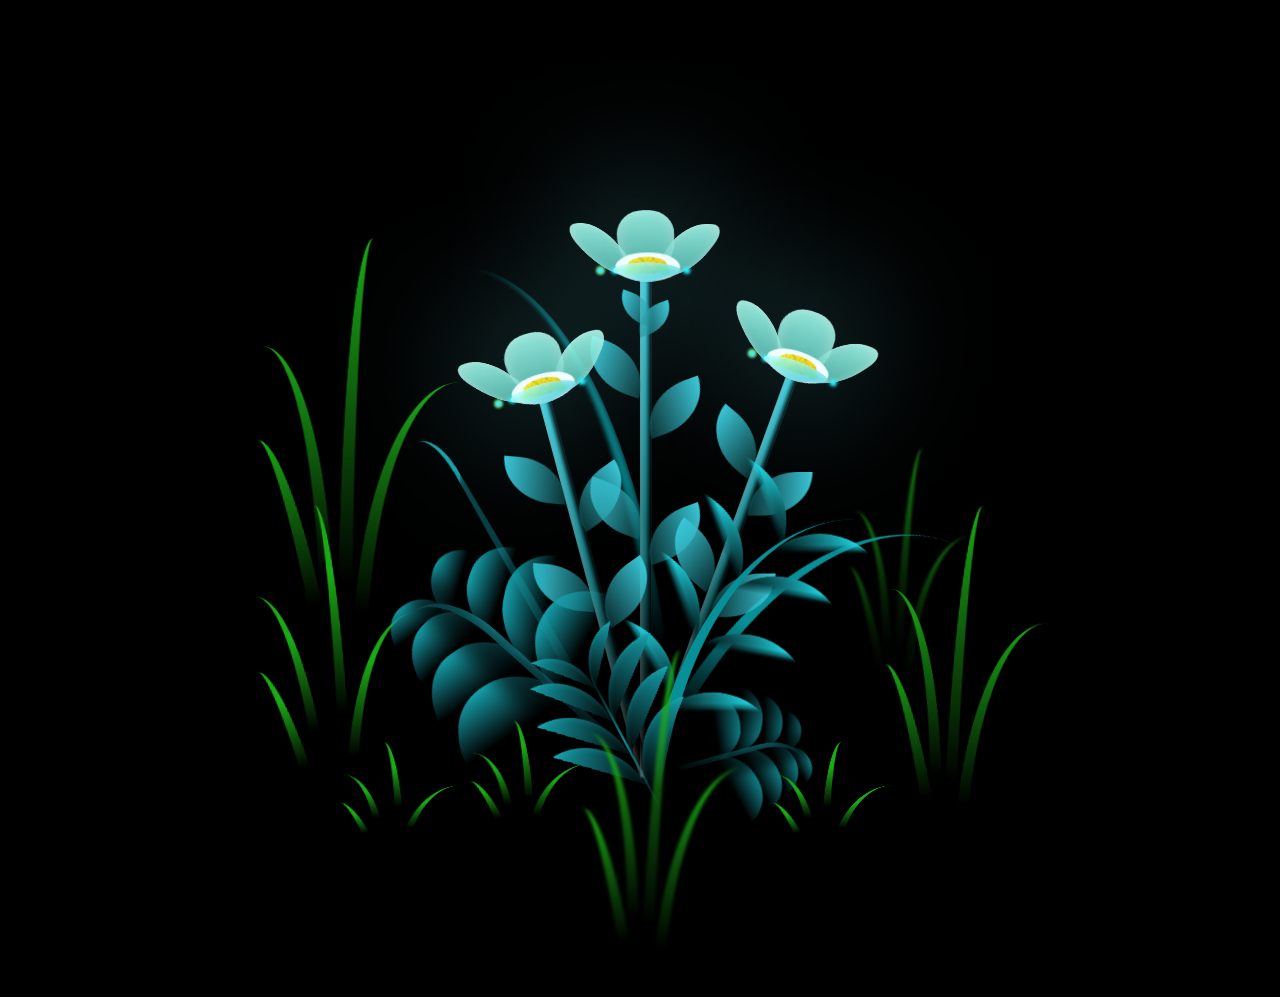
<file: index.html>
readme html

if the html code is not opening, copy and past into your code from below :)

<!DOCTYPE html>
<html lang="en">
<head>
    <meta charset="UTF-8">
    <meta http-equiv="X-UA-Compatible" content="IE=edge">
    <meta name="viewport" content="width=device-width, initial-scale=1.0">
    <link rel="stylesheet" href="style.css">
    <script src="main.js" type="text/javascript"></script><title>Flowers for Malika</title>
</head>
    
<body class="not-loaded">
    <div class="night"></div>
    <div class="flowers">
      <div class="flower flower--1">
        <div class="flower__leafs flower__leafs--1">
          <div class="flower__leaf flower__leaf--1"></div>
          <div class="flower__leaf flower__leaf--2"></div>
          <div class="flower__leaf flower__leaf--3"></div>
          <div class="flower__leaf flower__leaf--4"></div>
          <div class="flower__white-circle"></div>
  
          <div class="flower__light flower__light--1"></div>
          <div class="flower__light flower__light--2"></div>
          <div class="flower__light flower__light--3"></div>
          <div class="flower__light flower__light--4"></div>
          <div class="flower__light flower__light--5"></div>
          <div class="flower__light flower__light--6"></div>
          <div class="flower__light flower__light--7"></div>
          <div class="flower__light flower__light--8"></div>
  
        </div>
        <div class="flower__line">
          <div class="flower__line__leaf flower__line__leaf--1"></div>
          <div class="flower__line__leaf flower__line__leaf--2"></div>
          <div class="flower__line__leaf flower__line__leaf--3"></div>
          <div class="flower__line__leaf flower__line__leaf--4"></div>
          <div class="flower__line__leaf flower__line__leaf--5"></div>
          <div class="flower__line__leaf flower__line__leaf--6"></div>
        </div>
      </div>
  
      <div class="flower flower--2">
        <div class="flower__leafs flower__leafs--2">
          <div class="flower__leaf flower__leaf--1"></div>
          <div class="flower__leaf flower__leaf--2"></div>
          <div class="flower__leaf flower__leaf--3"></div>
          <div class="flower__leaf flower__leaf--4"></div>
          <div class="flower__white-circle"></div>
  
          <div class="flower__light flower__light--1"></div>
          <div class="flower__light flower__light--2"></div>
          <div class="flower__light flower__light--3"></div>
          <div class="flower__light flower__light--4"></div>
          <div class="flower__light flower__light--5"></div>
          <div class="flower__light flower__light--6"></div>
          <div class="flower__light flower__light--7"></div>
          <div class="flower__light flower__light--8"></div>
  
        </div>
        <div class="flower__line">
          <div class="flower__line__leaf flower__line__leaf--1"></div>
          <div class="flower__line__leaf flower__line__leaf--2"></div>
          <div class="flower__line__leaf flower__line__leaf--3"></div>
          <div class="flower__line__leaf flower__line__leaf--4"></div>
        </div>
      </div>
  
      <div class="flower flower--3">
        <div class="flower__leafs flower__leafs--3">
          <div class="flower__leaf flower__leaf--1"></div>
          <div class="flower__leaf flower__leaf--2"></div>
          <div class="flower__leaf flower__leaf--3"></div>
          <div class="flower__leaf flower__leaf--4"></div>
          <div class="flower__white-circle"></div>
  
          <div class="flower__light flower__light--1"></div>
          <div class="flower__light flower__light--2"></div>
          <div class="flower__light flower__light--3"></div>
          <div class="flower__light flower__light--4"></div>
          <div class="flower__light flower__light--5"></div>
          <div class="flower__light flower__light--6"></div>
          <div class="flower__light flower__light--7"></div>
          <div class="flower__light flower__light--8"></div>
  
        </div>
        <div class="flower__line">
          <div class="flower__line__leaf flower__line__leaf--1"></div>
          <div class="flower__line__leaf flower__line__leaf--2"></div>
          <div class="flower__line__leaf flower__line__leaf--3"></div>
          <div class="flower__line__leaf flower__line__leaf--4"></div>
        </div>
      </div>
  
      <div class="grow-ans" style="--d:1.2s">
        <div class="flower__g-long">
          <div class="flower__g-long__top"></div>
          <div class="flower__g-long__bottom"></div>
        </div>
      </div>
  
      <div class="growing-grass">
        <div class="flower__grass flower__grass--1">
          <div class="flower__grass--top"></div>
          <div class="flower__grass--bottom"></div>
          <div class="flower__grass__leaf flower__grass__leaf--1"></div>
          <div class="flower__grass__leaf flower__grass__leaf--2"></div>
          <div class="flower__grass__leaf flower__grass__leaf--3"></div>
          <div class="flower__grass__leaf flower__grass__leaf--4"></div>
          <div class="flower__grass__leaf flower__grass__leaf--5"></div>
          <div class="flower__grass__leaf flower__grass__leaf--6"></div>
          <div class="flower__grass__leaf flower__grass__leaf--7"></div>
          <div class="flower__grass__leaf flower__grass__leaf--8"></div>
          <div class="flower__grass__overlay"></div>
        </div>
      </div>
  
      <div class="growing-grass">
        <div class="flower__grass flower__grass--2">
          <div class="flower__grass--top"></div>
          <div class="flower__grass--bottom"></div>
          <div class="flower__grass__leaf flower__grass__leaf--1"></div>
          <div class="flower__grass__leaf flower__grass__leaf--2"></div>
          <div class="flower__grass__leaf flower__grass__leaf--3"></div>
          <div class="flower__grass__leaf flower__grass__leaf--4"></div>
          <div class="flower__grass__leaf flower__grass__leaf--5"></div>
          <div class="flower__grass__leaf flower__grass__leaf--6"></div>
          <div class="flower__grass__leaf flower__grass__leaf--7"></div>
          <div class="flower__grass__leaf flower__grass__leaf--8"></div>
          <div class="flower__grass__overlay"></div>
        </div>
      </div>
  
      <div class="grow-ans" style="--d:2.4s">
        <div class="flower__g-right flower__g-right--1">
          <div class="leaf"></div>
        </div>
      </div>
  
      <div class="grow-ans" style="--d:2.8s">
        <div class="flower__g-right flower__g-right--2">
          <div class="leaf"></div>
        </div>
      </div>
  
      <div class="grow-ans" style="--d:2.8s">
        <div class="flower__g-front">
          <div class="flower__g-front__leaf-wrapper flower__g-front__leaf-wrapper--1">
            <div class="flower__g-front__leaf"></div>
          </div>
          <div class="flower__g-front__leaf-wrapper flower__g-front__leaf-wrapper--2">
            <div class="flower__g-front__leaf"></div>
          </div>
          <div class="flower__g-front__leaf-wrapper flower__g-front__leaf-wrapper--3">
            <div class="flower__g-front__leaf"></div>
          </div>
          <div class="flower__g-front__leaf-wrapper flower__g-front__leaf-wrapper--4">
            <div class="flower__g-front__leaf"></div>
          </div>
          <div class="flower__g-front__leaf-wrapper flower__g-front__leaf-wrapper--5">
            <div class="flower__g-front__leaf"></div>
          </div>
          <div class="flower__g-front__leaf-wrapper flower__g-front__leaf-wrapper--6">
            <div class="flower__g-front__leaf"></div>
          </div>
          <div class="flower__g-front__leaf-wrapper flower__g-front__leaf-wrapper--7">
            <div class="flower__g-front__leaf"></div>
          </div>
          <div class="flower__g-front__leaf-wrapper flower__g-front__leaf-wrapper--8">
            <div class="flower__g-front__leaf"></div>
          </div>
          <div class="flower__g-front__line"></div>
        </div>
      </div>
  
      <div class="grow-ans" style="--d:3.2s">
        <div class="flower__g-fr">
          <div class="leaf"></div>
          <div class="flower__g-fr__leaf flower__g-fr__leaf--1"></div>
          <div class="flower__g-fr__leaf flower__g-fr__leaf--2"></div>
          <div class="flower__g-fr__leaf flower__g-fr__leaf--3"></div>
          <div class="flower__g-fr__leaf flower__g-fr__leaf--4"></div>
          <div class="flower__g-fr__leaf flower__g-fr__leaf--5"></div>
          <div class="flower__g-fr__leaf flower__g-fr__leaf--6"></div>
          <div class="flower__g-fr__leaf flower__g-fr__leaf--7"></div>
          <div class="flower__g-fr__leaf flower__g-fr__leaf--8"></div>
        </div>
      </div>
  
      <div class="long-g long-g--0">
        <div class="grow-ans" style="--d:3s">
          <div class="leaf leaf--0"></div>
        </div>
        <div class="grow-ans" style="--d:2.2s">
          <div class="leaf leaf--1"></div>
        </div>
        <div class="grow-ans" style="--d:3.4s">
          <div class="leaf leaf--2"></div>
        </div>
        <div class="grow-ans" style="--d:3.6s">
          <div class="leaf leaf--3"></div>
        </div>
      </div>
  
      <div class="long-g long-g--1">
        <div class="grow-ans" style="--d:3.6s">
          <div class="leaf leaf--0"></div>
        </div>
        <div class="grow-ans" style="--d:3.8s">
          <div class="leaf leaf--1"></div>
        </div>
        <div class="grow-ans" style="--d:4s">
          <div class="leaf leaf--2"></div>
        </div>
        <div class="grow-ans" style="--d:4.2s">
          <div class="leaf leaf--3"></div>
        </div>
      </div>
  
      <div class="long-g long-g--2">
        <div class="grow-ans" style="--d:4s">
          <div class="leaf leaf--0"></div>
        </div>
        <div class="grow-ans" style="--d:4.2s">
          <div class="leaf leaf--1"></div>
        </div>
        <div class="grow-ans" style="--d:4.4s">
          <div class="leaf leaf--2"></div>
        </div>
        <div class="grow-ans" style="--d:4.6s">
          <div class="leaf leaf--3"></div>
        </div>
      </div>
  
      <div class="long-g long-g--3">
        <div class="grow-ans" style="--d:4s">
          <div class="leaf leaf--0"></div>
        </div>
        <div class="grow-ans" style="--d:4.2s">
          <div class="leaf leaf--1"></div>
        </div>
        <div class="grow-ans" style="--d:3s">
          <div class="leaf leaf--2"></div>
        </div>
        <div class="grow-ans" style="--d:3.6s">
          <div class="leaf leaf--3"></div>
        </div>
      </div>
  
      <div class="long-g long-g--4">
        <div class="grow-ans" style="--d:4s">
          <div class="leaf leaf--0"></div>
        </div>
        <div class="grow-ans" style="--d:4.2s">
          <div class="leaf leaf--1"></div>
        </div>
        <div class="grow-ans" style="--d:3s">
          <div class="leaf leaf--2"></div>
        </div>
        <div class="grow-ans" style="--d:3.6s">
          <div class="leaf leaf--3"></div>
        </div>
      </div>
  
      <div class="long-g long-g--5">
        <div class="grow-ans" style="--d:4s">
          <div class="leaf leaf--0"></div>
        </div>
        <div class="grow-ans" style="--d:4.2s">
          <div class="leaf leaf--1"></div>
        </div>
        <div class="grow-ans" style="--d:3s">
          <div class="leaf leaf--2"></div>
        </div>
        <div class="grow-ans" style="--d:3.6s">
          <div class="leaf leaf--3"></div>
        </div>
      </div>
  
      <div class="long-g long-g--6">
        <div class="grow-ans" style="--d:4.2s">
          <div class="leaf leaf--0"></div>
        </div>
        <div class="grow-ans" style="--d:4.4s">
          <div class="leaf leaf--1"></div>
        </div>
        <div class="grow-ans" style="--d:4.6s">
          <div class="leaf leaf--2"></div>
        </div>
        <div class="grow-ans" style="--d:4.8s">
          <div class="leaf leaf--3"></div>
        </div>
      </div>
  
      <div class="long-g long-g--7">
        <div class="grow-ans" style="--d:3s">
          <div class="leaf leaf--0"></div>
        </div>
        <div class="grow-ans" style="--d:3.2s">
          <div class="leaf leaf--1"></div>
        </div>
        <div class="grow-ans" style="--d:3.5s">
          <div class="leaf leaf--2"></div>
        </div>
        <div class="grow-ans" style="--d:3.6s">
          <div class="leaf leaf--3"></div>
        </div>
      </div>
    </div>
</body>
</html>
</file>
<file: style.css>
*, *::after, *::before {
	 padding: 0;
	 margin: 0;
	 box-sizing: border-box;
}
 :root {
	 --dark-color: #000;
}
 body {
	 display: flex;
	 align-items: flex-end;
	 justify-content: center;
	 min-height: 100vh;
	 background-color: var(--dark-color);
	 overflow: hidden;
	 perspective: 1000px;
	 padding: 50px 0px;
}
 .night {
	 position: fixed;
	 left: 50%;
	 top: 0;
	 transform: translateX(-50%);
	 width: 100%;
	 height: 100%;
	 filter: blur(0.1vmin);
}
 .flowers {
	 position: fixed;
	 transform: scale(0.8);
}
 .flower {
	 position: absolute;
	 bottom: 10vmin;
	 transform-origin: bottom center;
	 z-index: 10;
	 --fl-speed: 0.8s;
}
 .flower--1 {
	 animation: moving-flower-1 4s linear infinite;
}
 .flower--1 .flower__line {
	 height: 70vmin;
	 animation-delay: 0.3s;
}
 .flower--1 .flower__line__leaf--1 {
	 animation: blooming-leaf-right var(--fl-speed) 1.6s backwards;
}
 .flower--1 .flower__line__leaf--2 {
	 animation: blooming-leaf-right var(--fl-speed) 1.4s backwards;
}
 .flower--1 .flower__line__leaf--3 {
	 animation: blooming-leaf-left var(--fl-speed) 1.2s backwards;
}
 .flower--1 .flower__line__leaf--4 {
	 animation: blooming-leaf-left var(--fl-speed) 1s backwards;
}
 .flower--1 .flower__line__leaf--5 {
	 animation: blooming-leaf-right var(--fl-speed) 1.8s backwards;
}
 .flower--1 .flower__line__leaf--6 {
	 animation: blooming-leaf-left var(--fl-speed) 2s backwards;
}
 .flower--2 {
	 left: 50%;
	 transform: rotate(20deg);
	 animation: moving-flower-2 4s linear infinite;
}
 .flower--2 .flower__line {
	 height: 60vmin;
	 animation-delay: 0.6s;
}
 .flower--2 .flower__line__leaf--1 {
	 animation: blooming-leaf-right var(--fl-speed) 1.9s backwards;
}
 .flower--2 .flower__line__leaf--2 {
	 animation: blooming-leaf-right var(--fl-speed) 1.7s backwards;
}
 .flower--2 .flower__line__leaf--3 {
	 animation: blooming-leaf-left var(--fl-speed) 1.5s backwards;
}
 .flower--2 .flower__line__leaf--4 {
	 animation: blooming-leaf-left var(--fl-speed) 1.3s backwards;
}
 .flower--3 {
	 left: 50%;
	 transform: rotate(-15deg);
	 animation: moving-flower-3 4s linear infinite;
}
 .flower--3 .flower__line {
	 animation-delay: 0.9s;
}
 .flower--3 .flower__line__leaf--1 {
	 animation: blooming-leaf-right var(--fl-speed) 2.5s backwards;
}
 .flower--3 .flower__line__leaf--2 {
	 animation: blooming-leaf-right var(--fl-speed) 2.3s backwards;
}
 .flower--3 .flower__line__leaf--3 {
	 animation: blooming-leaf-left var(--fl-speed) 2.1s backwards;
}
 .flower--3 .flower__line__leaf--4 {
	 animation: blooming-leaf-left var(--fl-speed) 1.9s backwards;
}
 .flower__leafs {
	 position: relative;
	 animation: blooming-flower 2s backwards;
}
 .flower__leafs--1 {
	 animation-delay: 1.1s;
}
 .flower__leafs--2 {
	 animation-delay: 1.4s;
}
 .flower__leafs--3 {
	 animation-delay: 1.7s;
}
 .flower__leafs::after {
	 content: "";
	 position: absolute;
	 left: 0;
	 top: 0;
	 transform: translate(-50%, -100%);
	 width: 8vmin;
	 height: 8vmin;
	 background-color: #6bf0ff;
	 filter: blur(10vmin);
}
 .flower__leaf {
	 position: absolute;
	 bottom: 0;
	 left: 50%;
	 width: 8vmin;
	 height: 11vmin;
	 border-radius: 51% 49% 47% 53% / 44% 45% 55% 69%;
	 background-color: #a7ffee;
	 background-image: linear-gradient(to top, #54b8aa, #a7ffee);
	 transform-origin: bottom center;
	 opacity: 0.9;
	 box-shadow: inset 0 0 2vmin rgba(255, 255, 255, 0.5);
}
 .flower__leaf--1 {
	 transform: translate(-10%, 1%) rotateY(40deg) rotateX(-50deg);
}
 .flower__leaf--2 {
	 transform: translate(-50%, -4%) rotateX(40deg);
}
 .flower__leaf--3 {
	 transform: translate(-90%, 0%) rotateY(45deg) rotateX(50deg);
}
 .flower__leaf--4 {
	 width: 8vmin;
	 height: 8vmin;
	 transform-origin: bottom left;
	 border-radius: 4vmin 10vmin 4vmin 4vmin;
	 transform: translate(0%, 18%) rotateX(70deg) rotate(-43deg);
	 background-image: linear-gradient(to top, #39c6d6, #a7ffee);
	 z-index: 1;
	 opacity: 0.8;
}
 .flower__white-circle {
	 position: absolute;
	 left: -3.5vmin;
	 top: -3vmin;
	 width: 9vmin;
	 height: 4vmin;
	 border-radius: 50%;
	 background-color: #fff;
}
 .flower__white-circle::after {
	 content: "";
	 position: absolute;
	 left: 50%;
	 top: 45%;
	 transform: translate(-50%, -50%);
	 width: 60%;
	 height: 60%;
	 border-radius: inherit;
	 background-image: repeating-linear-gradient(300deg, rgba(0, 0, 0, 0.03) 0px, rgba(0, 0, 0, 0.03) 1px, transparent 1px, transparent 12px), repeating-linear-gradient(45deg, rgba(0, 0, 0, 0.03) 0px, rgba(0, 0, 0, 0.03) 1px, transparent 1px, transparent 12px), repeating-linear-gradient(67.5deg, rgba(0, 0, 0, 0.03) 0px, rgba(0, 0, 0, 0.03) 1px, transparent 1px, transparent 12px), repeating-linear-gradient(135deg, rgba(0, 0, 0, 0.03) 0px, rgba(0, 0, 0, 0.03) 1px, transparent 1px, transparent 12px), repeating-linear-gradient(45deg, rgba(0, 0, 0, 0.03) 0px, rgba(0, 0, 0, 0.03) 1px, transparent 1px, transparent 12px), repeating-linear-gradient(112.5deg, rgba(0, 0, 0, 0.03) 0px, rgba(0, 0, 0, 0.03) 1px, transparent 1px, transparent 12px), repeating-linear-gradient(112.5deg, rgba(0, 0, 0, 0.03) 0px, rgba(0, 0, 0, 0.03) 1px, transparent 1px, transparent 12px), repeating-linear-gradient(45deg, rgba(0, 0, 0, 0.03) 0px, rgba(0, 0, 0, 0.03) 1px, transparent 1px, transparent 12px), repeating-linear-gradient(22.5deg, rgba(0, 0, 0, 0.03) 0px, rgba(0, 0, 0, 0.03) 1px, transparent 1px, transparent 12px), repeating-linear-gradient(45deg, rgba(0, 0, 0, 0.03) 0px, rgba(0, 0, 0, 0.03) 1px, transparent 1px, transparent 12px), repeating-linear-gradient(22.5deg, rgba(0, 0, 0, 0.03) 0px, rgba(0, 0, 0, 0.03) 1px, transparent 1px, transparent 12px), repeating-linear-gradient(135deg, rgba(0, 0, 0, 0.03) 0px, rgba(0, 0, 0, 0.03) 1px, transparent 1px, transparent 12px), repeating-linear-gradient(157.5deg, rgba(0, 0, 0, 0.03) 0px, rgba(0, 0, 0, 0.03) 1px, transparent 1px, transparent 12px), repeating-linear-gradient(67.5deg, rgba(0, 0, 0, 0.03) 0px, rgba(0, 0, 0, 0.03) 1px, transparent 1px, transparent 12px), repeating-linear-gradient(67.5deg, rgba(0, 0, 0, 0.03) 0px, rgba(0, 0, 0, 0.03) 1px, transparent 1px, transparent 12px), linear-gradient(90deg, #ffeb12, #ffce00);
}
 .flower__line {
	 height: 55vmin;
	 width: 1.5vmin;
	 background-image: linear-gradient(to left, #000, transparent, rgba(255, 255, 255, 0.2)), linear-gradient(to top, transparent 10%, #14757a, #39c6d6);
	 box-shadow: inset 0 0 2px rgba(0, 0, 0, 0.5);
	 animation: grow-flower-tree 4s backwards;
}
 .flower__line__leaf {
	 --w: 7vmin;
	 --h: calc(var(--w) + 2vmin);
	 position: absolute;
	 top: 20%;
	 left: 90%;
	 width: var(--w);
	 height: var(--h);
	 border-top-right-radius: var(--h);
	 border-bottom-left-radius: var(--h);
	 background-image: linear-gradient(to top, rgba(20, 117, 122, 0.4), #39c6d6);
}
 .flower__line__leaf--1 {
	 transform: rotate(70deg) rotateY(30deg);
}
 .flower__line__leaf--2 {
	 top: 45%;
	 transform: rotate(70deg) rotateY(30deg);
}
 .flower__line__leaf--3, .flower__line__leaf--4, .flower__line__leaf--6 {
	 border-top-right-radius: 0;
	 border-bottom-left-radius: 0;
	 border-top-left-radius: var(--h);
	 border-bottom-right-radius: var(--h);
	 left: -460%;
	 top: 12%;
	 transform: rotate(-70deg) rotateY(30deg);
}
 .flower__line__leaf--4 {
	 top: 40%;
}
 .flower__line__leaf--5 {
	 top: 0;
	 transform-origin: left;
	 transform: rotate(70deg) rotateY(30deg) scale(0.6);
}
 .flower__line__leaf--6 {
	 top: -2%;
	 left: -450%;
	 transform-origin: right;
	 transform: rotate(-70deg) rotateY(30deg) scale(0.6);
}
 .flower__light {
	 position: absolute;
	 bottom: 0vmin;
	 width: 1vmin;
	 height: 1vmin;
	 background-color: #fffb00;
	 border-radius: 50%;
	 filter: blur(0.2vmin);
	 animation: light-ans 4s linear infinite backwards;
}
 .flower__light:nth-child(odd) {
	 background-color: #23f0ff;
}
 .flower__light--1 {
	 left: -2vmin;
	 animation-delay: 1s;
}
 .flower__light--2 {
	 left: 3vmin;
	 animation-delay: 0.5s;
}
 .flower__light--3 {
	 left: -6vmin;
	 animation-delay: 0.3s;
}
 .flower__light--4 {
	 left: 6vmin;
	 animation-delay: 0.9s;
}
 .flower__light--5 {
	 left: -1vmin;
	 animation-delay: 1.5s;
}
 .flower__light--6 {
	 left: -4vmin;
	 animation-delay: 3s;
}
 .flower__light--7 {
	 left: 3vmin;
	 animation-delay: 2s;
}
 .flower__light--8 {
	 left: -6vmin;
	 animation-delay: 3.5s;
}
 .flower__grass {
	 --c: #159faa;
	 --line-w: 1.5vmin;
	 position: absolute;
	 bottom: 12vmin;
	 left: -7vmin;
	 display: flex;
	 flex-direction: column;
	 align-items: flex-end;
	 z-index: 20;
	 transform-origin: bottom center;
	 transform: rotate(-48deg) rotateY(40deg);
}
 .flower__grass--1 {
	 animation: moving-grass 2s linear infinite;
}
 .flower__grass--2 {
	 left: 2vmin;
	 bottom: 10vmin;
	 transform: scale(0.5) rotate(75deg) rotateX(10deg) rotateY(-200deg);
	 opacity: 0.8;
	 z-index: 0;
	 animation: moving-grass--2 1.5s linear infinite;
}
 .flower__grass--top {
	 width: 7vmin;
	 height: 10vmin;
	 border-top-right-radius: 100%;
	 border-right: var(--line-w) solid var(--c);
	 transform-origin: bottom center;
	 transform: rotate(-2deg);
}
 .flower__grass--bottom {
	 margin-top: -2px;
	 width: var(--line-w);
	 height: 25vmin;
	 background-image: linear-gradient(to top, transparent, var(--c));
}
 .flower__grass__leaf {
	 --size: 10vmin;
	 position: absolute;
	 width: calc(var(--size) * 2.1);
	 height: var(--size);
	 border-top-left-radius: var(--size);
	 border-top-right-radius: var(--size);
	 background-image: linear-gradient(to top, transparent, transparent 30%, var(--c));
	 z-index: 100;
}
 .flower__grass__leaf--1 {
	 top: -6%;
	 left: 30%;
	 --size: 6vmin;
	 transform: rotate(-20deg);
	 animation: growing-grass-ans--1 2s 2.6s backwards;
}
 @keyframes growing-grass-ans--1 {
	 0% {
		 transform-origin: bottom left;
		 transform: rotate(-20deg) scale(0);
	}
}
 .flower__grass__leaf--2 {
	 top: -5%;
	 left: -110%;
	 --size: 6vmin;
	 transform: rotate(10deg);
	 animation: growing-grass-ans--2 2s 2.4s linear backwards;
}
 @keyframes growing-grass-ans--2 {
	 0% {
		 transform-origin: bottom right;
		 transform: rotate(10deg) scale(0);
	}
}
 .flower__grass__leaf--3 {
	 top: 5%;
	 left: 60%;
	 --size: 8vmin;
	 transform: rotate(-18deg) rotateX(-20deg);
	 animation: growing-grass-ans--3 2s 2.2s linear backwards;
}
 @keyframes growing-grass-ans--3 {
	 0% {
		 transform-origin: bottom left;
		 transform: rotate(-18deg) rotateX(-20deg) scale(0);
	}
}
 .flower__grass__leaf--4 {
	 top: 6%;
	 left: -135%;
	 --size: 8vmin;
	 transform: rotate(2deg);
	 animation: growing-grass-ans--4 2s 2s linear backwards;
}
 @keyframes growing-grass-ans--4 {
	 0% {
		 transform-origin: bottom right;
		 transform: rotate(2deg) scale(0);
	}
}
 .flower__grass__leaf--5 {
	 top: 20%;
	 left: 60%;
	 --size: 10vmin;
	 transform: rotate(-24deg) rotateX(-20deg);
	 animation: growing-grass-ans--5 2s 1.8s linear backwards;
}
 @keyframes growing-grass-ans--5 {
	 0% {
		 transform-origin: bottom left;
		 transform: rotate(-24deg) rotateX(-20deg) scale(0);
	}
}
 .flower__grass__leaf--6 {
	 top: 22%;
	 left: -180%;
	 --size: 10vmin;
	 transform: rotate(10deg);
	 animation: growing-grass-ans--6 2s 1.6s linear backwards;
}
 @keyframes growing-grass-ans--6 {
	 0% {
		 transform-origin: bottom right;
		 transform: rotate(10deg) scale(0);
	}
}
 .flower__grass__leaf--7 {
	 top: 39%;
	 left: 70%;
	 --size: 10vmin;
	 transform: rotate(-10deg);
	 animation: growing-grass-ans--7 2s 1.4s linear backwards;
}
 @keyframes growing-grass-ans--7 {
	 0% {
		 transform-origin: bottom left;
		 transform: rotate(-10deg) scale(0);
	}
}
 .flower__grass__leaf--8 {
	 top: 40%;
	 left: -215%;
	 --size: 11vmin;
	 transform: rotate(10deg);
	 animation: growing-grass-ans--8 2s 1.2s linear backwards;
}
 @keyframes growing-grass-ans--8 {
	 0% {
		 transform-origin: bottom right;
		 transform: rotate(10deg) scale(0);
	}
}
 .flower__grass__overlay {
	 position: absolute;
	 top: -10%;
	 right: 0%;
	 width: 100%;
	 height: 100%;
	 background-color: rgba(0, 0, 0, 0.6);
	 filter: blur(1.5vmin);
	 z-index: 100;
}
 .flower__g-long {
	 --w: 2vmin;
	 --h: 6vmin;
	 --c: #159faa;
	 position: absolute;
	 bottom: 10vmin;
	 left: -3vmin;
	 transform-origin: bottom center;
	 transform: rotate(-30deg) rotateY(-20deg);
	 display: flex;
	 flex-direction: column;
	 align-items: flex-end;
	 animation: flower-g-long-ans 3s linear infinite;
}
 @keyframes flower-g-long-ans {
	 0%, 100% {
		 transform: rotate(-30deg) rotateY(-20deg);
	}
	 50% {
		 transform: rotate(-32deg) rotateY(-20deg);
	}
}
 .flower__g-long__top {
	 top: calc(var(--h) * -1);
	 width: calc(var(--w) + 1vmin);
	 height: var(--h);
	 border-top-right-radius: 100%;
	 border-right: 0.7vmin solid var(--c);
	 transform: translate(-0.7vmin, 1vmin);
}
 .flower__g-long__bottom {
	 width: var(--w);
	 height: 50vmin;
	 transform-origin: bottom center;
	 background-image: linear-gradient(to top, transparent 30%, var(--c));
	 box-shadow: inset 0 0 2px rgba(0, 0, 0, 0.5);
	 clip-path: polygon(35% 0, 65% 1%, 100% 100%, 0% 100%);
}
 .flower__g-right {
	 position: absolute;
	 bottom: 6vmin;
	 left: -2vmin;
	 transform-origin: bottom left;
	 transform: rotate(20deg);
}
 .flower__g-right .leaf {
	 width: 30vmin;
	 height: 50vmin;
	 border-top-left-radius: 100%;
	 border-left: 2vmin solid #079097;
	 background-image: linear-gradient(to bottom, transparent, var(--dark-color) 60%);
	 -webkit-mask-image: linear-gradient(to top, transparent 30%, #079097 60%);
}
 .flower__g-right--1 {
	 animation: flower-g-right-ans 2.5s linear infinite;
}
 .flower__g-right--2 {
	 left: 5vmin;
	 transform: rotateY(-180deg);
	 animation: flower-g-right-ans--2 3s linear infinite;
}
 .flower__g-right--2 .leaf {
	 height: 75vmin;
	 filter: blur(0.3vmin);
	 opacity: 0.8;
}
 @keyframes flower-g-right-ans {
	 0%, 100% {
		 transform: rotate(20deg);
	}
	 50% {
		 transform: rotate(24deg) rotateX(-20deg);
	}
}
 @keyframes flower-g-right-ans--2 {
	 0%, 100% {
		 transform: rotateY(-180deg) rotate(0deg) rotateX(-20deg);
	}
	 50% {
		 transform: rotateY(-180deg) rotate(6deg) rotateX(-20deg);
	}
}
 .flower__g-front {
	 position: absolute;
	 bottom: 6vmin;
	 left: 2.5vmin;
	 z-index: 100;
	 transform-origin: bottom center;
	 transform: rotate(-28deg) rotateY(30deg) scale(1.04);
	 animation: flower__g-front-ans 2s linear infinite;
}
 @keyframes flower__g-front-ans {
	 0%, 100% {
		 transform: rotate(-28deg) rotateY(30deg) scale(1.04);
	}
	 50% {
		 transform: rotate(-35deg) rotateY(40deg) scale(1.04);
	}
}
 .flower__g-front__line {
	 width: 0.3vmin;
	 height: 20vmin;
	 background-image: linear-gradient(to top, transparent, #079097, transparent 100%);
	 position: relative;
}
 .flower__g-front__leaf-wrapper {
	 position: absolute;
	 top: 0;
	 left: 0;
	 transform-origin: bottom left;
	 transform: rotate(10deg);
}
 .flower__g-front__leaf-wrapper:nth-child(even) {
	 left: 0vmin;
	 transform: rotateY(-180deg) rotate(5deg);
	 animation: flower__g-front__leaf-left-ans 1s ease-in backwards;
}
 .flower__g-front__leaf-wrapper:nth-child(odd) {
	 animation: flower__g-front__leaf-ans 1s ease-in backwards;
}
 .flower__g-front__leaf-wrapper--1 {
	 top: -8vmin;
	 transform: scale(0.7);
	 animation: flower__g-front__leaf-ans 1s 5.5s ease-in backwards !important;
}
 .flower__g-front__leaf-wrapper--2 {
	 top: -8vmin;
	 transform: rotateY(-180deg) scale(0.7) !important;
	 animation: flower__g-front__leaf-left-ans-2 1s 4.6s ease-in backwards !important;
}
 .flower__g-front__leaf-wrapper--3 {
	 top: -3vmin;
	 animation: flower__g-front__leaf-ans 1s 4.6s ease-in backwards;
}
 .flower__g-front__leaf-wrapper--4 {
	 top: -3vmin;
	 transform: rotateY(-180deg) scale(0.9) !important;
	 animation: flower__g-front__leaf-left-ans-2 1s 4.6s ease-in backwards !important;
}
 @keyframes flower__g-front__leaf-left-ans-2 {
	 0% {
		 transform: rotateY(-180deg) scale(0);
	}
}
 .flower__g-front__leaf-wrapper--5, .flower__g-front__leaf-wrapper--6 {
	 top: 2vmin;
}
 .flower__g-front__leaf-wrapper--7, .flower__g-front__leaf-wrapper--8 {
	 top: 6.5vmin;
}
 .flower__g-front__leaf-wrapper--2 {
	 animation-delay: 5.2s !important;
}
 .flower__g-front__leaf-wrapper--3 {
	 animation-delay: 4.9s !important;
}
 .flower__g-front__leaf-wrapper--5 {
	 animation-delay: 4.3s !important;
}
 .flower__g-front__leaf-wrapper--6 {
	 animation-delay: 4.1s !important;
}
 .flower__g-front__leaf-wrapper--7 {
	 animation-delay: 3.8s !important;
}
 .flower__g-front__leaf-wrapper--8 {
	 animation-delay: 3.5s !important;
}
 @keyframes flower__g-front__leaf-ans {
	 0% {
		 transform: rotate(10deg) scale(0);
	}
}
 @keyframes flower__g-front__leaf-left-ans {
	 0% {
		 transform: rotateY(-180deg) rotate(5deg) scale(0);
	}
}
 .flower__g-front__leaf {
	 width: 10vmin;
	 height: 10vmin;
	 border-radius: 100% 0% 0% 100% / 100% 100% 0% 0%;
	 box-shadow: inset 0 2px 1vmin rgba(44, 238, 252, 0.2);
	 background-image: linear-gradient(to bottom left, transparent, var(--dark-color)), linear-gradient(to bottom right, #159faa 50%, transparent 50%, transparent);
	 -webkit-mask-image: linear-gradient(to bottom right, #159faa 50%, transparent 50%, transparent);
	 mask-image: linear-gradient(to bottom right, #159faa 50%, transparent 50%, transparent);
}
 .flower__g-fr {
	 position: absolute;
	 bottom: -4vmin;
	 left: vmin;
	 transform-origin: bottom left;
	 z-index: 10;
	 animation: flower__g-fr-ans 2s linear infinite;
}
 @keyframes flower__g-fr-ans {
	 0%, 100% {
		 transform: rotate(2deg);
	}
	 50% {
		 transform: rotate(4deg);
	}
}
 .flower__g-fr .leaf {
	 width: 30vmin;
	 height: 50vmin;
	 border-top-left-radius: 100%;
	 border-left: 2vmin solid #079097;
	 -webkit-mask-image: linear-gradient(to top, transparent 25%, #079097 50%);
	 position: relative;
	 z-index: 1;
}
 .flower__g-fr__leaf {
	 position: absolute;
	 top: 0;
	 left: 0;
	 width: 10vmin;
	 height: 10vmin;
	 border-radius: 100% 0% 0% 100% / 100% 100% 0% 0%;
	 box-shadow: inset 0 2px 1vmin rgba(44, 238, 252, 0.2);
	 background-image: linear-gradient(to bottom left, transparent, var(--dark-color) 98%), linear-gradient(to bottom right, #23f0ff 45%, transparent 50%, transparent);
	 -webkit-mask-image: linear-gradient(135deg, #159faa 40%, transparent 50%, transparent);
}
 .flower__g-fr__leaf--1 {
	 left: 20vmin;
	 transform: rotate(45deg);
	 animation: flower__g-fr-leaft-ans-1 0.5s 5.2s linear backwards;
}
 @keyframes flower__g-fr-leaft-ans-1 {
	 0% {
		 transform-origin: left;
		 transform: rotate(45deg) scale(0);
	}
}
 .flower__g-fr__leaf--2 {
	 left: 12vmin;
	 top: -7vmin;
	 transform: rotate(25deg) rotateY(-180deg);
	 animation: flower__g-fr-leaft-ans-6 0.5s 5s linear backwards;
}
 .flower__g-fr__leaf--3 {
	 left: 15vmin;
	 top: 6vmin;
	 transform: rotate(55deg);
	 animation: flower__g-fr-leaft-ans-5 0.5s 4.8s linear backwards;
}
 .flower__g-fr__leaf--4 {
	 left: 6vmin;
	 top: -2vmin;
	 transform: rotate(25deg) rotateY(-180deg);
	 animation: flower__g-fr-leaft-ans-6 0.5s 4.6s linear backwards;
}
 .flower__g-fr__leaf--5 {
	 left: 10vmin;
	 top: 14vmin;
	 transform: rotate(55deg);
	 animation: flower__g-fr-leaft-ans-5 0.5s 4.4s linear backwards;
}
 @keyframes flower__g-fr-leaft-ans-5 {
	 0% {
		 transform-origin: left;
		 transform: rotate(55deg) scale(0);
	}
}
 .flower__g-fr__leaf--6 {
	 left: 0vmin;
	 top: 6vmin;
	 transform: rotate(25deg) rotateY(-180deg);
	 animation: flower__g-fr-leaft-ans-6 0.5s 4.2s linear backwards;
}
 @keyframes flower__g-fr-leaft-ans-6 {
	 0% {
		 transform-origin: right;
		 transform: rotate(25deg) rotateY(-180deg) scale(0);
	}
}
 .flower__g-fr__leaf--7 {
	 left: 5vmin;
	 top: 22vmin;
	 transform: rotate(45deg);
	 animation: flower__g-fr-leaft-ans-7 0.5s 4s linear backwards;
}
 @keyframes flower__g-fr-leaft-ans-7 {
	 0% {
		 transform-origin: left;
		 transform: rotate(45deg) scale(0);
	}
}
 .flower__g-fr__leaf--8 {
	 left: -4vmin;
	 top: 15vmin;
	 transform: rotate(15deg) rotateY(-180deg);
	 animation: flower__g-fr-leaft-ans-8 0.5s 3.8s linear backwards;
}
 @keyframes flower__g-fr-leaft-ans-8 {
	 0% {
		 transform-origin: right;
		 transform: rotate(15deg) rotateY(-180deg) scale(0);
	}
}
 .long-g {
	 position: absolute;
	 bottom: 25vmin;
	 left: -42vmin;
	 transform-origin: bottom left;
}
 .long-g--1 {
	 bottom: 0vmin;
	 transform: scale(0.8) rotate(-5deg);
}
 .long-g--1 .leaf {
	 -webkit-mask-image: linear-gradient(to top, transparent 40%, #079097 80%) !important;
}
 .long-g--1 .leaf--1 {
	 --w: 5vmin;
	 --h: 60vmin;
	 left: -2vmin;
	 transform: rotate(3deg) rotateY(-180deg);
}
 .long-g--2, .long-g--3 {
	 bottom: -3vmin;
	 left: -35vmin;
	 transform-origin: center;
	 transform: scale(0.6) rotateX(60deg);
}
 .long-g--2 .leaf, .long-g--3 .leaf {
	 -webkit-mask-image: linear-gradient(to top, transparent 50%, #079097 80%) !important;
}
 .long-g--2 .leaf--1, .long-g--3 .leaf--1 {
	 left: -1vmin;
	 transform: rotateY(-180deg);
}
 .long-g--3 {
	 left: -17vmin;
	 bottom: 0vmin;
}
 .long-g--3 .leaf {
	 -webkit-mask-image: linear-gradient(to top, transparent 40%, #079097 80%) !important;
}
 .long-g--4 {
	 left: 25vmin;
	 bottom: -3vmin;
	 transform-origin: center;
	 transform: scale(0.6) rotateX(60deg);
}
 .long-g--4 .leaf {
	 -webkit-mask-image: linear-gradient(to top, transparent 50%, #079097 80%) !important;
}
 .long-g--5 {
	 left: 42vmin;
	 bottom: 0vmin;
	 transform: scale(0.8) rotate(2deg);
}
 .long-g--6 {
	 left: 0vmin;
	 bottom: -20vmin;
	 z-index: 100;
	 filter: blur(0.3vmin);
	 transform: scale(0.8) rotate(2deg);
}
 .long-g--7 {
	 left: 35vmin;
	 bottom: 20vmin;
	 z-index: -1;
	 filter: blur(0.3vmin);
	 transform: scale(0.6) rotate(2deg);
	 opacity: 0.7;
}
 .long-g .leaf {
	 --w: 15vmin;
	 --h: 40vmin;
	 --c: #1aaa15;
	 position: absolute;
	 bottom: 0;
	 width: var(--w);
	 height: var(--h);
	 border-top-left-radius: 100%;
	 border-left: 2vmin solid var(--c);
	 -webkit-mask-image: linear-gradient(to top, transparent 20%, var(--dark-color));
	 transform-origin: bottom center;
}
 .long-g .leaf--0 {
	 left: 2vmin;
	 animation: leaf-ans-1 4s linear infinite;
}
 .long-g .leaf--1 {
	 --w: 5vmin;
	 --h: 60vmin;
	 animation: leaf-ans-1 4s linear infinite;
}
 .long-g .leaf--2 {
	 --w: 10vmin;
	 --h: 40vmin;
	 left: -0.5vmin;
	 bottom: 5vmin;
	 transform-origin: bottom left;
	 transform: rotateY(-180deg);
	 animation: leaf-ans-2 3s linear infinite;
}
 .long-g .leaf--3 {
	 --w: 5vmin;
	 --h: 30vmin;
	 left: -1vmin;
	 bottom: 3.2vmin;
	 transform-origin: bottom left;
	 transform: rotate(-10deg) rotateY(-180deg);
	 animation: leaf-ans-3 3s linear infinite;
}
 @keyframes leaf-ans-1 {
	 0%, 100% {
		 transform: rotate(-5deg) scale(1);
	}
	 50% {
		 transform: rotate(5deg) scale(1.1);
	}
}
 @keyframes leaf-ans-2 {
	 0%, 100% {
		 transform: rotateY(-180deg) rotate(5deg);
	}
	 50% {
		 transform: rotateY(-180deg) rotate(0deg) scale(1.1);
	}
}
 @keyframes leaf-ans-3 {
	 0%, 100% {
		 transform: rotate(-10deg) rotateY(-180deg);
	}
	 50% {
		 transform: rotate(-20deg) rotateY(-180deg);
	}
}
 .grow-ans {
	 animation: grow-ans 2s var(--d) backwards;
}
 @keyframes grow-ans {
	 0% {
		 transform: scale(0);
		 opacity: 0;
	}
}
 @keyframes light-ans {
	 0% {
		 opacity: 0;
		 transform: translateY(0vmin);
	}
	 25% {
		 opacity: 1;
		 transform: translateY(-5vmin) translateX(-2vmin);
	}
	 50% {
		 opacity: 1;
		 transform: translateY(-15vmin) translateX(2vmin);
		 filter: blur(0.2vmin);
	}
	 75% {
		 transform: translateY(-20vmin) translateX(-2vmin);
		 filter: blur(0.2vmin);
	}
	 100% {
		 transform: translateY(-30vmin);
		 opacity: 0;
		 filter: blur(1vmin);
	}
}
 @keyframes moving-flower-1 {
	 0%, 100% {
		 transform: rotate(2deg);
	}
	 50% {
		 transform: rotate(-2deg);
	}
}
 @keyframes moving-flower-2 {
	 0%, 100% {
		 transform: rotate(18deg);
	}
	 50% {
		 transform: rotate(14deg);
	}
}
 @keyframes moving-flower-3 {
	 0%, 100% {
		 transform: rotate(-18deg);
	}
	 50% {
		 transform: rotate(-20deg) rotateY(-10deg);
	}
}
 @keyframes blooming-leaf-right {
	 0% {
		 transform-origin: left;
		 transform: rotate(70deg) rotateY(30deg) scale(0);
	}
}
 @keyframes blooming-leaf-left {
	 0% {
		 transform-origin: right;
		 transform: rotate(-70deg) rotateY(30deg) scale(0);
	}
}
 @keyframes grow-flower-tree {
	 0% {
		 height: 0;
		 border-radius: 1vmin;
	}
}
 @keyframes blooming-flower {
	 0% {
		 transform: scale(0);
	}
}
 @keyframes moving-grass {
	 0%, 100% {
		 transform: rotate(-48deg) rotateY(40deg);
	}
	 50% {
		 transform: rotate(-50deg) rotateY(40deg);
	}
}
 @keyframes moving-grass--2 {
	 0%, 100% {
		 transform: scale(0.5) rotate(75deg) rotateX(10deg) rotateY(-200deg);
	}
	 50% {
		 transform: scale(0.5) rotate(79deg) rotateX(10deg) rotateY(-200deg);
	}
}
 .growing-grass {
	 animation: growing-grass-ans 1s 2s backwards;
}
 @keyframes growing-grass-ans {
	 0% {
		 transform: scale(0);
	}
}
 .not-loaded * {
	 animation-play-state: paused !important;
}
</file>
